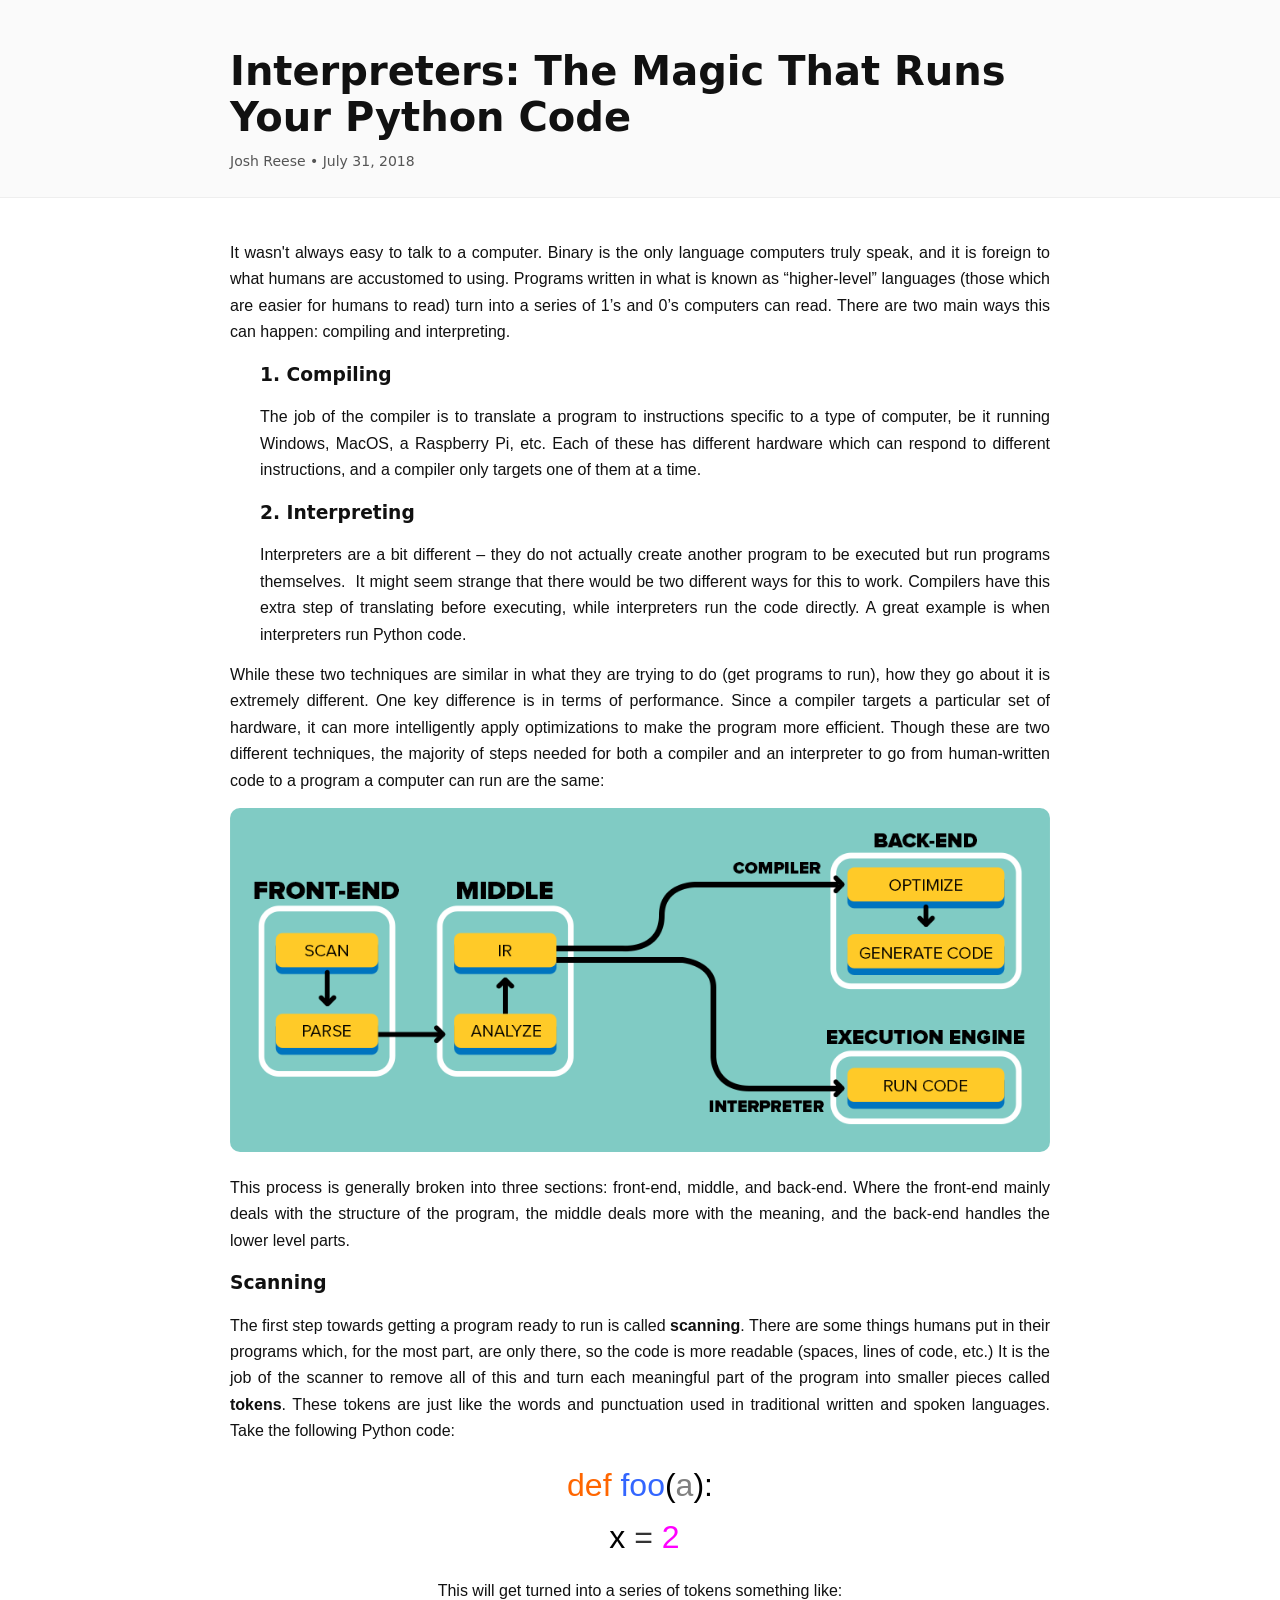
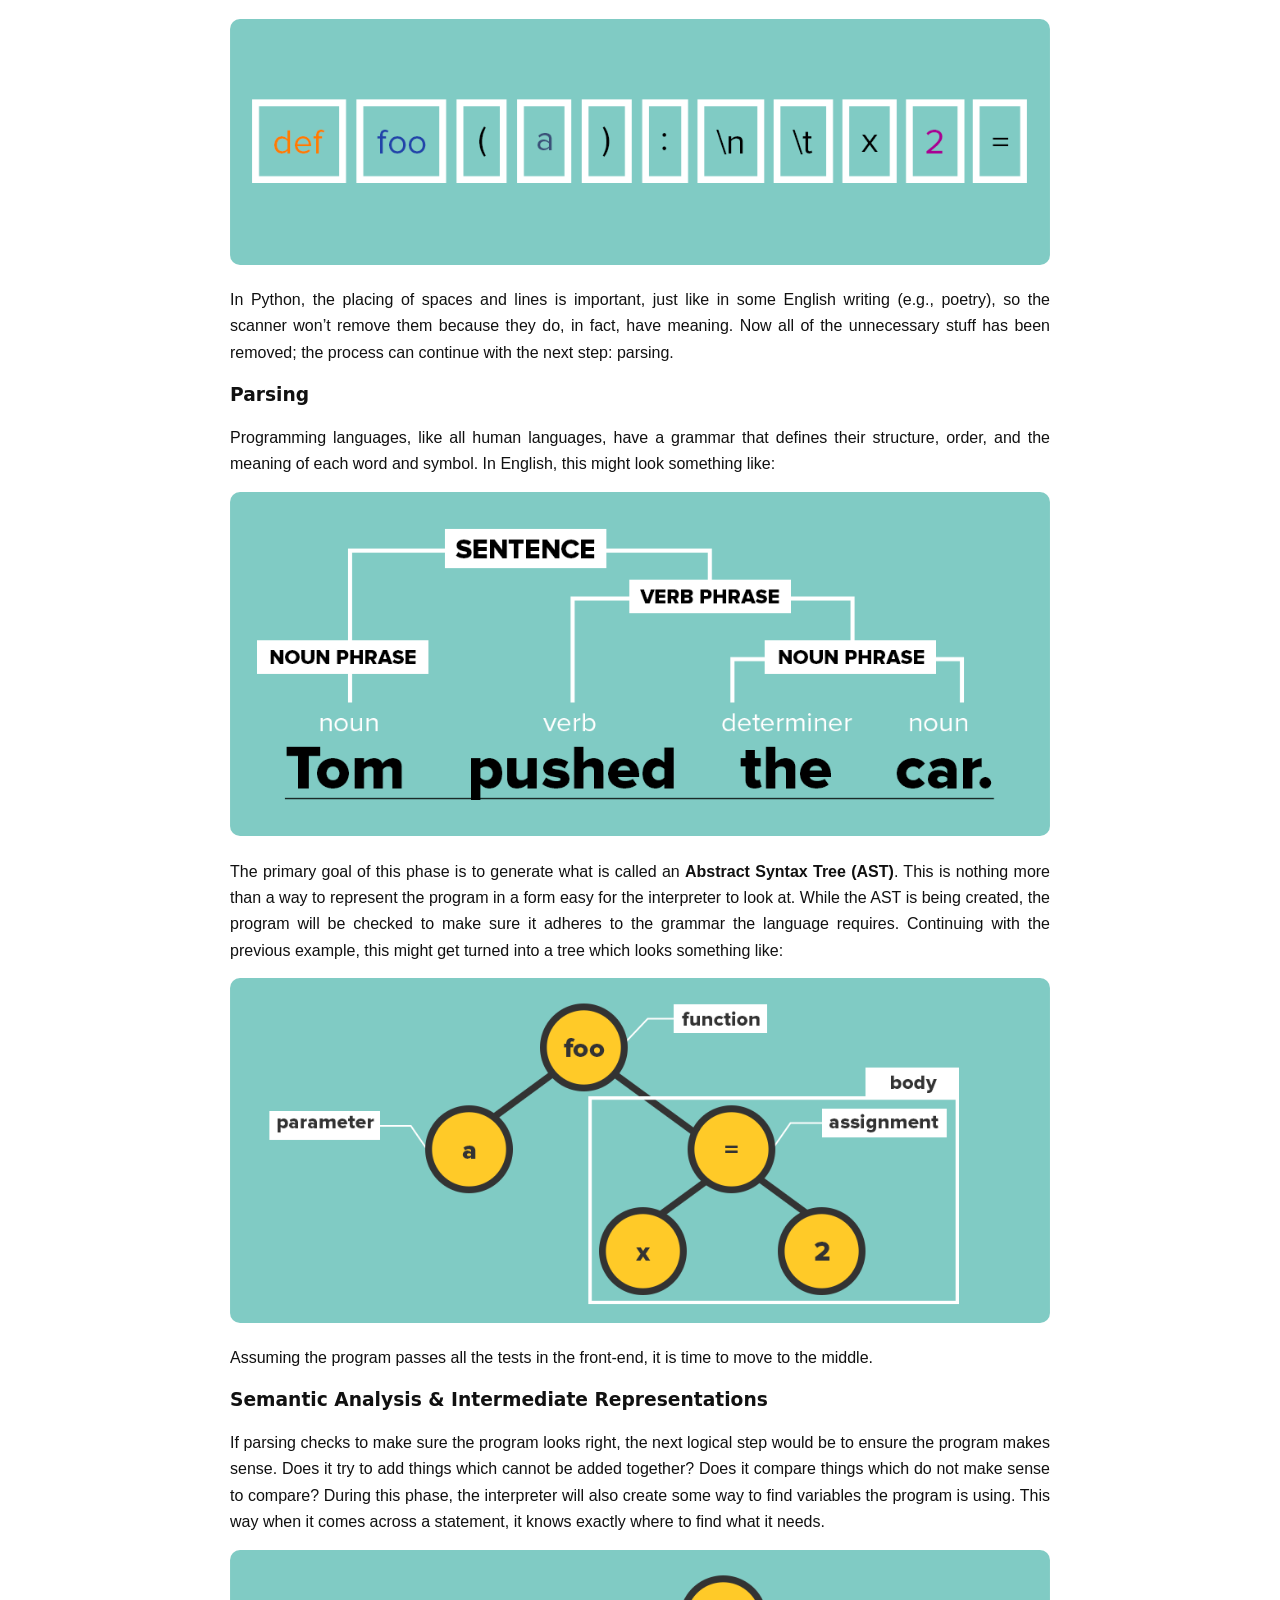
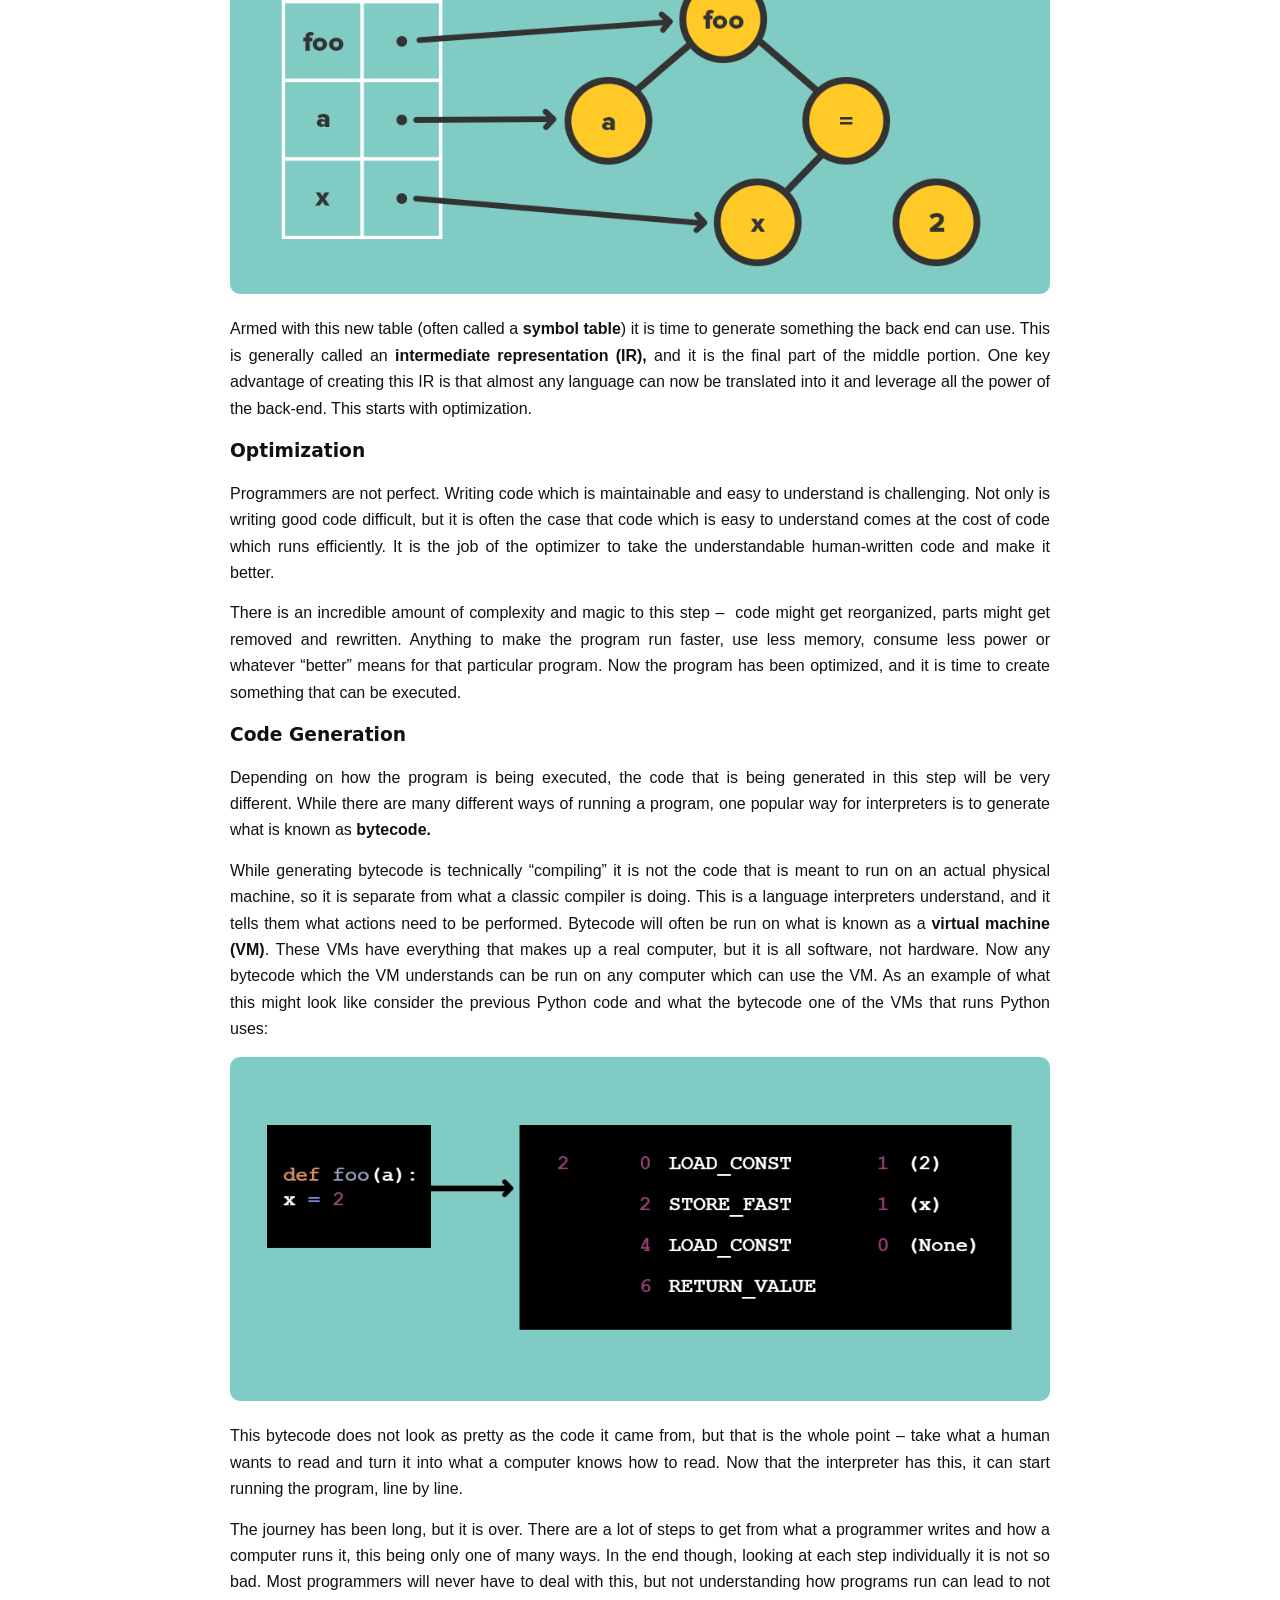
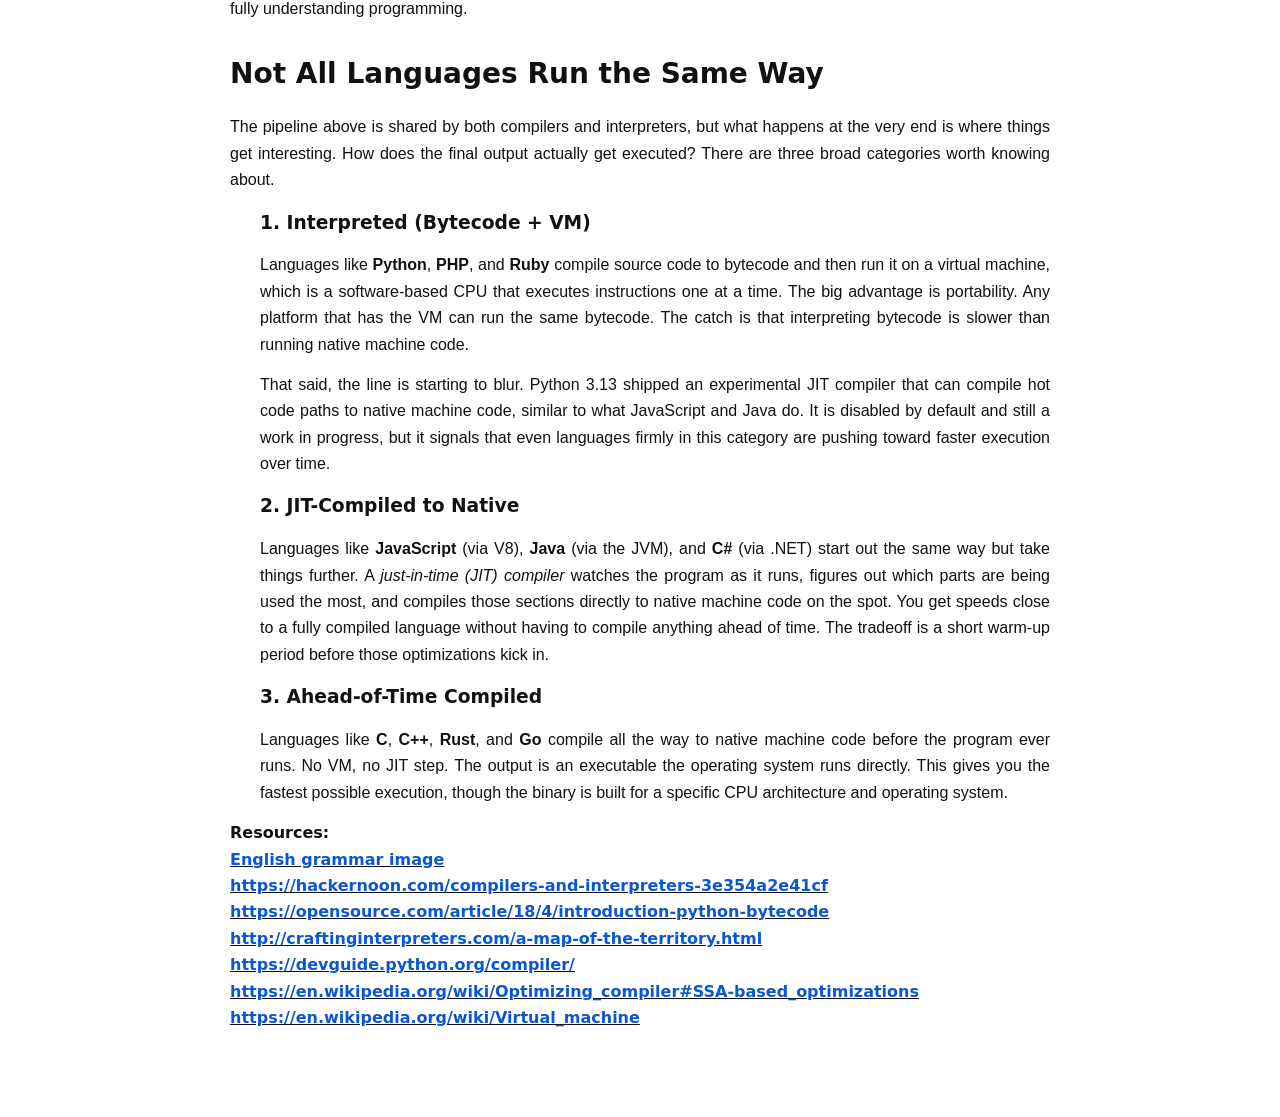
<file: index.html>
<!doctype html>
<html lang="en">
<head>
  <meta charset="utf-8"/>
  <meta name="viewport" content="width=device-width, initial-scale=1"/>
  <title>Interpreters: The Magic That Runs Your Python Code</title>
  <meta name="author" content="Josh Reese"/>
  <meta name="description" content="How do interpreters and compilers actually work? A practical explanation using Python as the example."/>
  <meta property="og:title" content="Interpreters: The Magic That Runs Your Python Code"/>
  <meta property="og:description" content="How do interpreters and compilers actually work? A practical explanation using Python as the example."/>
  <meta property="og:url" content="https://interpreters.middleearth.rocks/"/>
  <meta property="og:type" content="article"/>
  <meta name="twitter:card" content="summary"/>
  <meta name="twitter:title" content="Interpreters: The Magic That Runs Your Python Code"/>
  <meta name="twitter:description" content="How do interpreters and compilers actually work? A practical explanation using Python as the example."/>
  <style>
:root{color-scheme:light;}
body{margin:0;font-family:ui-sans-serif,system-ui,-apple-system,Segoe UI,Roboto,Helvetica,Arial,"Apple Color Emoji","Segoe UI Emoji";line-height:1.65;color:#111;background:#fff;}
header{padding:48px 20px 24px;border-bottom:1px solid #eee;background:#fafafa;}
main{max-width:820px;margin:0 auto;padding:28px 20px 72px;}
h1{font-size:40px;line-height:1.15;margin:0 0 10px;}
.meta{font-size:14px;color:#555;}
article h2{font-size:28px;margin-top:34px;line-height:1.25;}
article h3{font-size:20px;margin-top:26px;}
p{margin:14px 0;}
a{color:#0b57d0;text-decoration:none;}
a:hover{text-decoration:underline;}
pre{overflow:auto;padding:14px 16px;border-radius:10px;background:#0f172a;color:#e5e7eb;line-height:1.55;}
code{font-family:ui-monospace,SFMono-Regular,Menlo,Monaco,Consolas,"Liberation Mono","Courier New",monospace;font-size:.95em;}
pre code{color:inherit;}
blockquote{margin:18px 0;padding:2px 18px;border-left:4px solid #ddd;color:#333;background:#fafafa;border-radius:8px;}
img{max-width:100%;height:auto;border-radius:10px;}
figure{margin:22px 0;}
figcaption{font-size:13px;color:#555;margin-top:8px;}
hr{border:none;border-top:1px solid #eee;margin:34px 0;}
ul,ol{padding-left:22px;}
li{margin:6px 0;}
table{border-collapse:collapse;width:100%;margin:18px 0;}
th,td{border:1px solid #e5e7eb;padding:10px;vertical-align:top;}
small{color:#555;}
</style>
</head>
<body>
  <header>
    <div style="max-width:820px;margin:0 auto;">
      <h1>Interpreters: The Magic That Runs Your Python Code</h1>
      <div class="meta">Josh Reese • July 31, 2018</div>
    </div>
  </header>
  <main>
    <article>
      
<p style="text-align: justify;"><span style="font-family: Arial, Helvetica, sans-serif;">It wasn't always easy to talk to a computer. Binary is the only language computers truly speak, and it is foreign to what humans are accustomed to using. Programs written in what is known as “higher-level” languages (those which are easier for humans to read) turn into a series of 1’s and 0’s computers can read. There are two main ways this can happen: compiling and interpreting.</span></p>
<p style="padding-left: 30px;"><span style="font-size: 14pt;"><strong> 1. </strong><strong>Compiling</strong></span></p>
<p style="text-align: justify; padding-left: 30px;"><span style="font-weight: 400; font-family: Arial, Helvetica, sans-serif;">The job of the compiler is to translate a program to instructions specific to a type of computer, be it running Windows, MacOS, a Raspberry Pi, etc. Each of these has different hardware which can respond to different instructions, and a compiler only targets one of them at a time. </span></p>
<p style="padding-left: 30px;"><span style="font-size: 14pt;"><strong> 2. </strong></span><span style="font-size: 14pt;"><strong>Interpreting</strong></span></p>
<p style="text-align: justify; padding-left: 30px;"><span style="font-weight: 400; font-family: Arial, Helvetica, sans-serif;">Interpreters are a bit different – they do not actually create another program to be executed but run programs themselves.  It might seem strange that there would be two different ways for this to work. Compilers have this extra step of translating before executing, while interpreters run the code directly. A great example is when interpreters run Python code.</span></p>
<p style="text-align: justify;"><span style="font-weight: 400; font-family: Arial, Helvetica, sans-serif;">While these two techniques are similar in what they are trying to do (get programs to run), how they go about it is extremely different. One key difference is in terms of performance. Since a compiler targets a particular set of hardware, it can more intelligently apply optimizations to make the program more efficient. Though these are two different techniques, the majority of steps needed for both a compiler and an interpreter to go from human-written code to a program a computer can run are the same:</span></p>
<p style="text-align: justify;"><span style="font-family: Arial, Helvetica, sans-serif;"><a class="fancybox image" href="./assets/i1.png"><img alt="i1" class="alignnone size-full wp-image-5828" height="420" src="./assets/i1.png" width="1000"/></a></span></p>
<p style="text-align: justify;"><span style="font-family: Arial, Helvetica, sans-serif;"><span style="font-weight: 400;">T</span><span style="font-weight: 400;">his process is generally broken into three sections: front-end, middle, and back-end. Where the front-end mainly deals with the structure of the program, the middle deals more with the meaning, and the back-end handles the lower level parts.</span></span></p>
<p style="text-align: justify;"><span style="font-size: 14pt;"><strong>Scanning</strong></span></p>
<p style="text-align: justify;"><span style="font-family: Arial, Helvetica, sans-serif;"><span style="font-weight: 400;">The first step towards getting a program ready to run is called </span><b>scanning</b><span style="font-weight: 400;">. There are some things humans put in their programs which, for the most part, are only there, so the code is more readable (spaces, lines of code, etc.) It is the job of the scanner to remove all of this and turn each meaningful part of the program into smaller pieces called </span><b>tokens</b><span style="font-weight: 400;">. These tokens are just like the words and punctuation used in traditional written and spoken languages. Take the following Python code: </span></span></p>
<p style="text-align: center;"><span style="font-size: 24pt; font-family: Arial, Helvetica, sans-serif;"><span style="font-weight: 400; color: #ff6600;">def</span> <span style="font-weight: 400; color: #3366ff;">foo</span><span style="font-weight: 400;"><span style="color: #000000;">(</span><span style="color: #808080;">a</span><span style="color: #000000;">):</span></span><span style="font-weight: 400;"><br/>
</span><span style="font-weight: 400;">  <span style="color: #000000;">x </span></span><span style="color: #333333;">= </span><span style="font-weight: 400; color: #ff00ff;">2</span></span></p>
<p style="text-align: center;"><span style="font-weight: 400; font-family: Arial, Helvetica, sans-serif;">This will get turned into a series of tokens something like:</span></p>
<p style="text-align: center;"><span style="font-family: Arial, Helvetica, sans-serif;"><a class="fancybox image" href="./assets/i2.png"><img alt="i2" class="alignnone size-full wp-image-5829" height="300" src="./assets/i2.png" width="1000"/></a></span></p>
<p style="text-align: justify;"><span style="font-weight: 400; font-family: Arial, Helvetica, sans-serif;">In Python, the placing of spaces and lines is important, just like in some English writing (e.g., poetry), so the scanner won’t remove them because they do, in fact, have meaning. Now all of the unnecessary stuff has been removed; the process can continue with the next step: parsing.</span></p>
<p style="text-align: justify;"><span style="font-size: 14pt;"><strong>Parsing</strong></span></p>
<p style="text-align: justify;"><span style="font-family: Arial, Helvetica, sans-serif;"><span style="font-weight: 400;">Programming languages, like all human languages, have a grammar that defines their structure, order, and the meaning of each word and symbol. In English, this might look something like</span><span style="font-weight: 400;">:</span></span></p>
<p style="text-align: justify;"><span style="font-family: Arial, Helvetica, sans-serif;"><a class="fancybox image" href="./assets/i3.png"><img alt="i3" class="alignnone size-full wp-image-5830" height="420" src="./assets/i3.png" width="1000"/></a></span></p>
<p style="text-align: justify;"><span style="font-weight: 400; font-family: Arial, Helvetica, sans-serif;"> </span></p>
<p style="text-align: justify;"><span style="font-family: Arial, Helvetica, sans-serif;"><span style="font-weight: 400;">The primary goal of this phase is to generate what is called an </span><b>Abstract Syntax Tree (AST)</b><span style="font-weight: 400;">. This is nothing more than a way to represent the program in a form easy for the interpreter to look at. While the AST is being created, the program will be checked to make sure it adheres to the grammar the language requires. Continuing with the previous example, this might get turned into a tree which looks something like:</span></span></p>
<p style="text-align: justify;"><span style="font-family: Arial, Helvetica, sans-serif;"><a class="fancybox image" href="./assets/i4.png"><img alt="i4" class="alignnone size-full wp-image-5831" height="420" src="./assets/i4.png" width="1000"/></a></span></p>
<p style="text-align: justify;"><span style="font-weight: 400; font-family: Arial, Helvetica, sans-serif;">Assuming the program passes all the tests in the front-end, it is time to move to the middle. </span></p>
<p style="text-align: left;"><span style="font-size: 14pt;"><strong>Semantic Analysis &amp; Intermediate Representations</strong></span></p>
<p style="text-align: justify;"><span style="font-family: Arial, Helvetica, sans-serif;"><span style="font-weight: 400;">If parsing checks to make sure the program looks right, the next logical step would be to ensure the program makes sense. Does it try to add things which cannot be added together? Does it compare things which do not make sense to compare? During this phase, the interpreter will also create some way to find variables the program is using. This way when it comes across a statement, it knows exactly where to find what it needs. </span><span style="font-weight: 400;">   </span></span></p>
<p style="text-align: justify;"><span style="font-family: Arial, Helvetica, sans-serif;"><a class="fancybox image" href="./assets/i5.png"><img alt="i5" class="alignnone size-full wp-image-5832" height="420" src="./assets/i5.png" width="1000"/></a></span></p>
<p style="text-align: justify;"><span style="font-family: Arial, Helvetica, sans-serif;"><span style="font-weight: 400;">Armed with this new table (often called a </span><b>symbol table</b><span style="font-weight: 400;">) it is time to generate something the back end can use. This is generally called an </span><b>intermediate representation</b> <b>(IR),</b><span style="font-weight: 400;"> and it is the final part of the middle portion. One key advantage of creating this IR is that almost any language can now be translated into it and leverage all the power of the back-end. This starts with optimization.</span></span></p>
<p style="text-align: justify;"><span style="font-size: 14pt;"><strong>Optimization</strong></span></p>
<p style="text-align: justify;"><span style="font-weight: 400; font-family: Arial, Helvetica, sans-serif;">Programmers are not perfect. Writing code which is maintainable and easy to understand is challenging. Not only is writing good code difficult, but it is often the case that code which is easy to understand comes at the cost of code which runs efficiently. It is the job of the optimizer to take the understandable human-written code and make it better. </span></p>
<p style="text-align: justify;"><span style="font-weight: 400; font-family: Arial, Helvetica, sans-serif;">There is an incredible amount of complexity and magic to this step –  code might get reorganized, parts might get removed and rewritten. Anything to make the program run faster, use less memory, consume less power or whatever “better” means for that particular program. Now the program has been optimized, and it is time to create something that can be executed.</span></p>
<p style="text-align: justify;"><span style="font-size: 14pt;"><strong>Code Generation</strong></span></p>
<p style="text-align: justify;"><span style="font-family: Arial, Helvetica, sans-serif;"><span style="font-weight: 400;">Depending on how the program is being executed, the code that is being generated in this step will be very different. While there are many different ways of running a program, one popular way for interpreters is to generate what is known as </span><b>bytecode. </b></span></p>
<p style="text-align: justify;"><span style="font-family: Arial, Helvetica, sans-serif;"><span style="font-weight: 400;">While generating bytecode is technically “compiling” it is not the code that is meant to run on an actual physical machine, so it is separate from what a classic compiler is doing. This is a language interpreters understand, and it tells them what actions need to be performed. Bytecode will often be run on what is known as a </span><b>virtual machine (VM)</b><span style="font-weight: 400;">. These VMs have everything that makes up a real computer, but it is all software, not hardware. Now any bytecode which the VM understands can be run on any computer which can use the VM. As an example of what this might look like consider the previous Python code and what the bytecode one of the VMs that runs Python uses:</span></span></p>
<p style="text-align: justify;"><span style="font-family: Arial, Helvetica, sans-serif;"><a class="fancybox image" href="./assets/i6.png"><img alt="i6" class="alignnone size-full wp-image-5833" height="420" src="./assets/i6.png" width="1000"/></a></span></p>
<p style="text-align: justify;"><span style="font-weight: 400; font-family: Arial, Helvetica, sans-serif;">This bytecode does not look as pretty as the code it came from, but that is the whole point – take what a human wants to read and turn it into what a computer knows how to read. Now that the interpreter has this, it can start running the program, line by line.</span></p>
<p style="text-align: justify;"><span style="font-weight: 400; font-family: Arial, Helvetica, sans-serif;">The journey has been long, but it is over. There are a lot of steps to get from what a programmer writes and how a computer runs it, this being only one of many ways. In the end though, looking at each step individually it is not so bad. Most programmers will never have to deal with this, but not understanding how programs run can lead to not fully understanding programming.</span></p>
<h2>Not All Languages Run the Same Way</h2>
<p style="text-align: justify;"><span style="font-family: Arial, Helvetica, sans-serif;">The pipeline above is shared by both compilers and interpreters, but what happens at the very end is where things get interesting. How does the final output actually get executed? There are three broad categories worth knowing about.</span></p>

<p style="padding-left: 30px;"><span style="font-size: 14pt;"><strong>1. Interpreted (Bytecode + VM)</strong></span></p>
<p style="text-align: justify; padding-left: 30px;"><span style="font-family: Arial, Helvetica, sans-serif;">Languages like <strong>Python</strong>, <strong>PHP</strong>, and <strong>Ruby</strong> compile source code to bytecode and then run it on a virtual machine, which is a software-based CPU that executes instructions one at a time. The big advantage is portability. Any platform that has the VM can run the same bytecode. The catch is that interpreting bytecode is slower than running native machine code.</span></p>
<p style="text-align: justify; padding-left: 30px;"><span style="font-family: Arial, Helvetica, sans-serif;">That said, the line is starting to blur. Python 3.13 shipped an experimental JIT compiler that can compile hot code paths to native machine code, similar to what JavaScript and Java do. It is disabled by default and still a work in progress, but it signals that even languages firmly in this category are pushing toward faster execution over time.</span></p>

<p style="padding-left: 30px;"><span style="font-size: 14pt;"><strong>2. JIT-Compiled to Native</strong></span></p>
<p style="text-align: justify; padding-left: 30px;"><span style="font-family: Arial, Helvetica, sans-serif;">Languages like <strong>JavaScript</strong> (via V8), <strong>Java</strong> (via the JVM), and <strong>C#</strong> (via .NET) start out the same way but take things further. A <em>just-in-time (JIT) compiler</em> watches the program as it runs, figures out which parts are being used the most, and compiles those sections directly to native machine code on the spot. You get speeds close to a fully compiled language without having to compile anything ahead of time. The tradeoff is a short warm-up period before those optimizations kick in.</span></p>

<p style="padding-left: 30px;"><span style="font-size: 14pt;"><strong>3. Ahead-of-Time Compiled</strong></span></p>
<p style="text-align: justify; padding-left: 30px;"><span style="font-family: Arial, Helvetica, sans-serif;">Languages like <strong>C</strong>, <strong>C++</strong>, <strong>Rust</strong>, and <strong>Go</strong> compile all the way to native machine code before the program ever runs. No VM, no JIT step. The output is an executable the operating system runs directly. This gives you the fastest possible execution, though the binary is built for a specific CPU architecture and operating system.</span></p>


<p><strong>Resources:</strong><br/>
<a href="https://photobucket.com/gallery/user/shmi11y/media/cGF0aDpVb1MgTGluZ1NpdGUvdG9tcHVzaGVkdGhlY2FyLnBuZw==/?ref="></a><span style="text-decoration: underline;"><strong><a href="https://photobucket.com/gallery/user/shmi11y/media/cGF0aDpVb1MgTGluZ1NpdGUvdG9tcHVzaGVkdGhlY2FyLnBuZw==/?ref=" target="_blank">English grammar image</a></strong></span><br/>
<span style="text-decoration: underline;"><strong><a href="https://hackernoon.com/compilers-and-interpreters-3e354a2e41cf" target="_blank">https://hackernoon.com/compilers-and-interpreters-3e354a2e41cf</a></strong></span><br/>
<span style="text-decoration: underline;"><strong><a href="https://opensource.com/article/18/4/introduction-python-bytecode" target="_blank">https://opensource.com/article/18/4/introduction-python-bytecode</a></strong></span><br/>
<span style="text-decoration: underline;"><strong><a href="http://craftinginterpreters.com/a-map-of-the-territory.html"></a><a href="http://craftinginterpreters.com/a-map-of-the-territory.html" target="_blank">http://craftinginterpreters.com/a-map-of-the-territory.html</a></strong></span><br/>
<span style="text-decoration: underline;"><strong><a href="https://devguide.python.org/compiler/"></a><a href="https://devguide.python.org/compiler/" target="_blank">https://devguide.python.org/compiler/</a></strong></span><br/>
<span style="text-decoration: underline;"><strong><a href="https://en.wikipedia.org/wiki/Optimizing_compiler#SSA-based_optimizations"></a><a href="https://en.wikipedia.org/wiki/Optimizing_compiler#SSA-based_optimizations" target="_blank">https://en.wikipedia.org/wiki/Optimizing_compiler#SSA-based_optimizations</a></strong></span><br/>
<span style="text-decoration: underline;"><strong><a href="https://en.wikipedia.org/wiki/Virtual_machine"></a><a href="https://en.wikipedia.org/wiki/Virtual_machine" target="_blank">https://en.wikipedia.org/wiki/Virtual_machine</a></strong></span></p>
<p class="no-break"> </p> 
    </article>
  </main>
</body>
</html>
</file>
